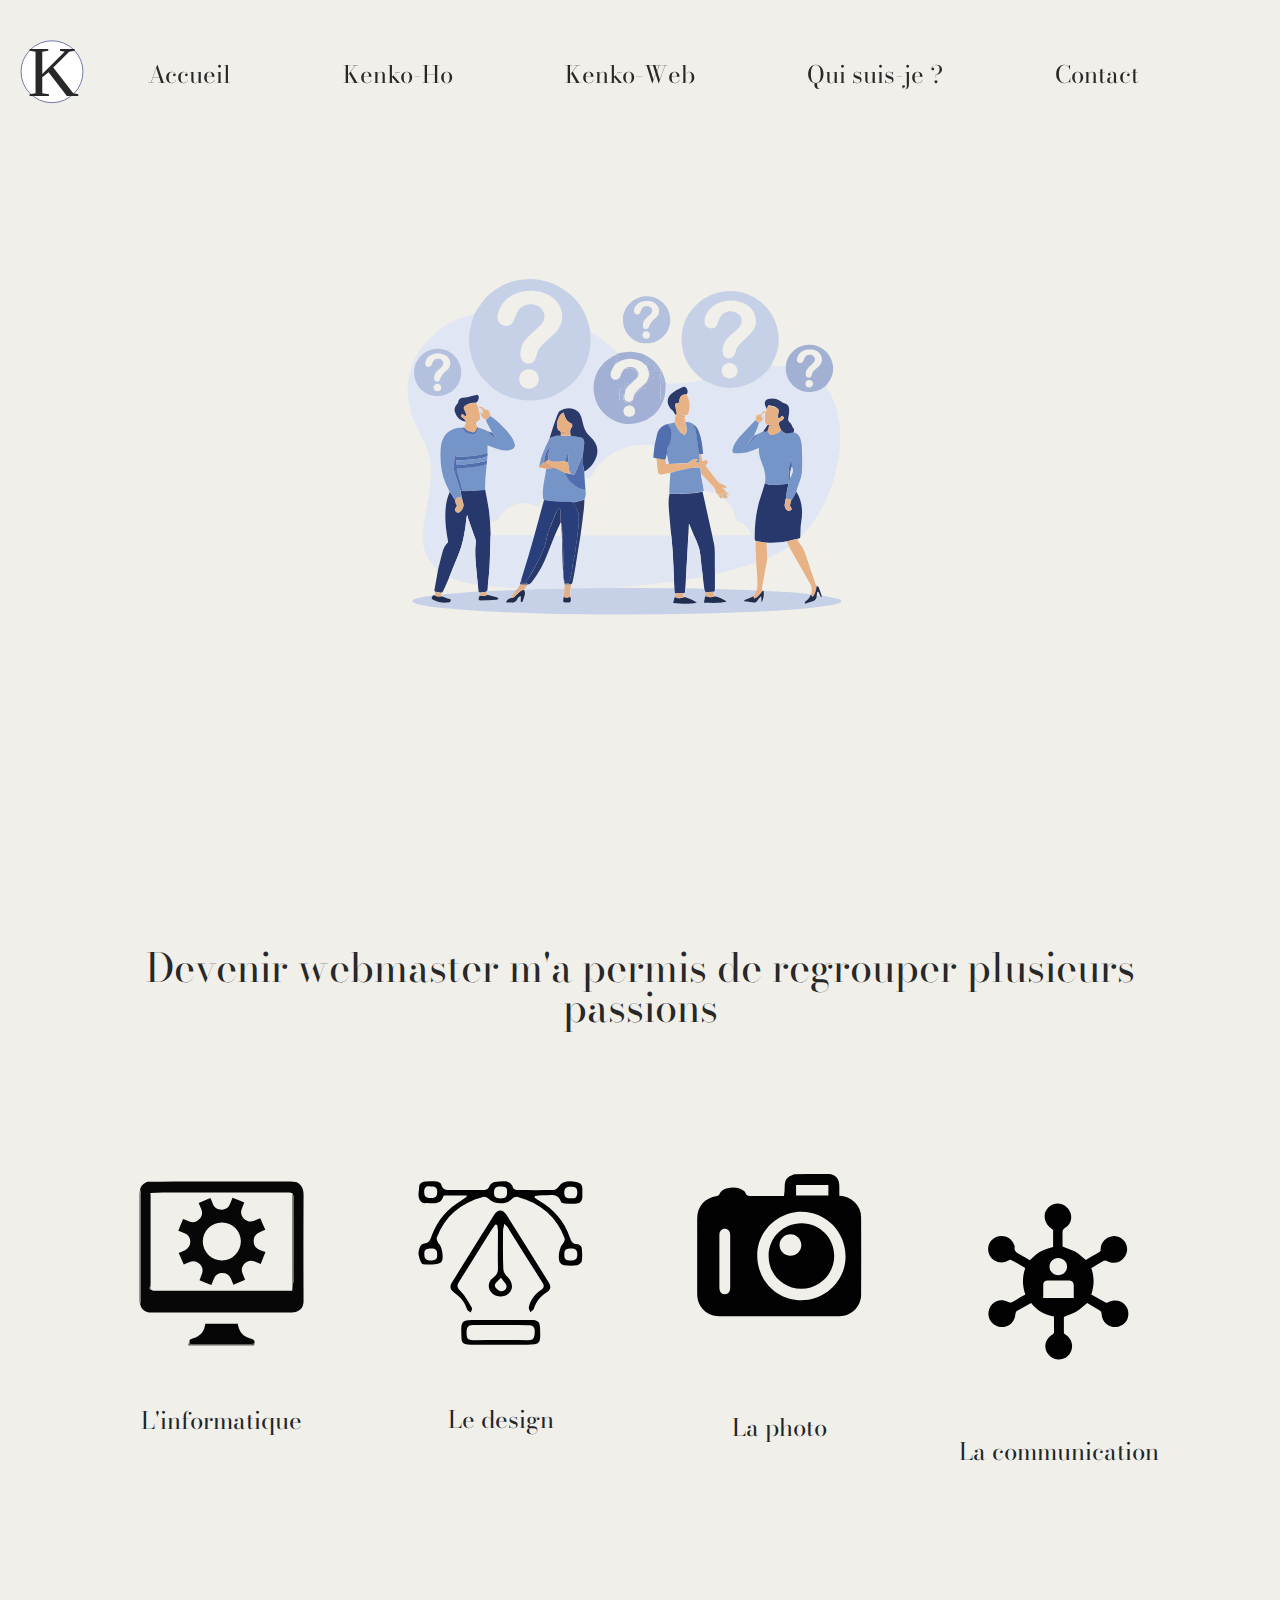
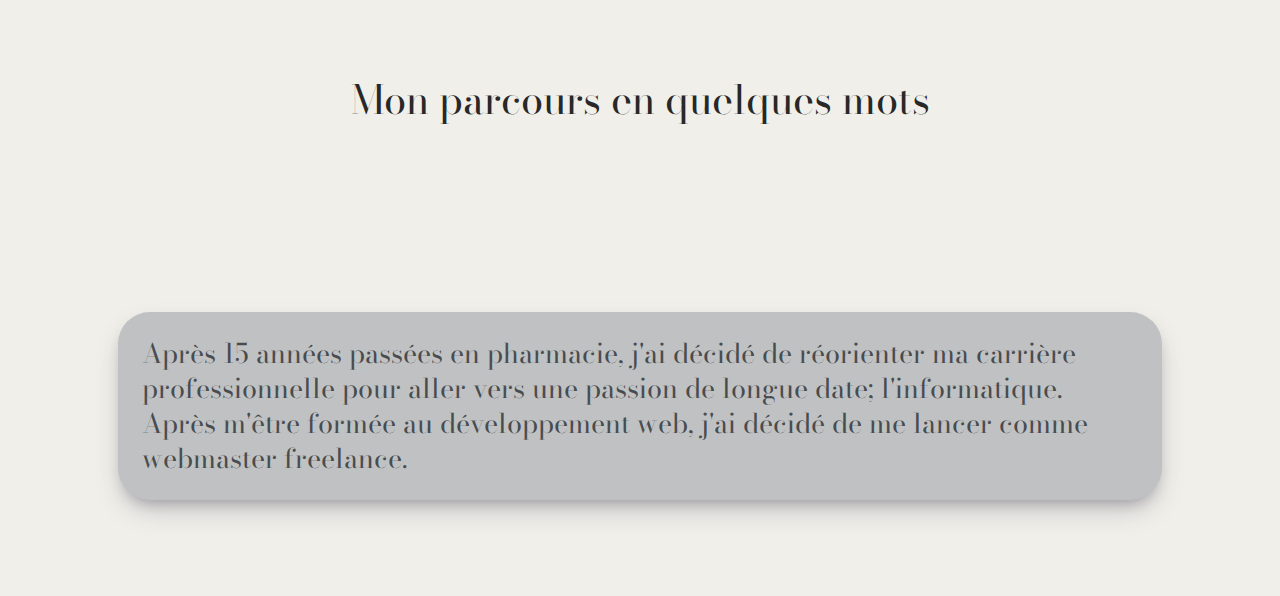
<file: assets/src/views/quiSuis-je.html>
<!DOCTYPE html>
<html lang="en">
    <head>
        <meta charset="UTF-8">
        <meta name="viewport" content="width=device-width, initial-scale=1.0">
        <!-- Library CSS -->
        <link href="https://cdn.jsdelivr.net/npm/bootstrap@5.3.3/dist/css/bootstrap.min.css" rel="stylesheet" integrity="sha384-QWTKZyjpPEjISv5WaRU9OFeRpok6YctnYmDr5pNlyT2bRjXh0JMhjY6hW+ALEwIH" crossorigin="anonymous">
        <link href="/assets/style/reset.css" rel="stylesheet">
        <link href="/assets/style/quiSuisJe.css" rel="stylesheet">
        <script src="https://cdn.jsdelivr.net/npm/bootstrap@5.3.3/dist/js/bootstrap.bundle.min.js" integrity="sha384-YvpcrYf0tY3lHB60NNkmXc5s9fDVZLESaAA55NDzOxhy9GkcIdslK1eN7N6jIeHz" crossorigin="anonymous"></script>
        <script src="/assets/script/main.js" defer></script>
        <title>Qui suis-je ?</title>
    </head>
    <body>
        <!-- Header -->
        <header>
            <div class="container">
                <div class="row">
                    <nav class="navbar navbar-expand-lg fixed-top">
                        <div class="container-fluid">
                            <img src="/assets/img/svg/logo.svg" alt="" id="logo">
                            <button class="navbar-toggler" type="button" data-bs-toggle="collapse" data-bs-target="#navbarSupportedContent" aria-controls="navbarSupportedContent" aria-expanded="false" aria-label="Toggle navigation">
                                <span class="navbar-toggler-icon"></span>
                            </button>
                            <div class="collapse navbar-collapse" id="navbarSupportedContent">
                                <ul class="navbar-nav mb-lg-0">
                                    <li class="nav-item mx-5">
                                        <a class="nav-link" aria-current="page" href="/index.html">Accueil</a>
                                    </li>
                                    <li class="nav-item mx-5">
                                        <a class="nav-link" aria-current="page" href="./kenko-ho.html">Kenko-Ho</a>
                                    </li>
                                    <li class="nav-item mx-5">
                                        <a class="nav-link" href="./kenko-web.html">Kenko-Web</a>
                                    </li>
                                    <li class="nav-item mx-5">
                                        <a class="nav-link" aria-current="page" href="./quiSuis-je.html">Qui suis-je ?</a>
                                    </li>
                                    <li class="nav-item mx-5">
                                        <a class="nav-link" aria-current="page" href="#">Contact</a>
                                    </li>
                                </ul>
                            </div>
                        </div>
                    </nav>
                </div>
            </div>
        </header>
        <main>
            <section class="whoIam">
                <div class="container">
                    <div class="row">
                       
                    </div>
                </div>
            </section>
            <section class="my-5">
                <div class="container">
                    <h1 class="text-center my-5 fs-1 fontBlack">Devenir webmaster m'a permis de regrouper plusieurs passions</h1>
                    <div class="row">
                        <div class="my-5 d-flex">
                            <article class="col-md-3 text-center">
                                <img src="/assets/img/jpeg/quiSuis-je/informatique.svg" alt="">
                                <h4 class="fs-4 my-1">L'informatique</h4>
                            </article>
                            <article class="col-md-3 text-center">
                                <img src="/assets/img/jpeg/quiSuis-je/design.svg" alt="">
                                <h4 class="fs-4 my-1">Le design</h4>
                            </article>
                            <article class="col-md-3 text-center">
                                <img src="/assets/img/jpeg/quiSuis-je/photo.svg" alt="">
                                <h4 class="fs-4 my-5">La photo</h4>
                            </article>
                            <article class="col-md-3 text-center">
                                <img src="/assets/img/jpeg/quiSuis-je/communication.svg" alt="">
                                <h4 class="fs-4">La communication</h4>
                            </article>
                        </div>
                    </div>
                </div>
            </section>
            <section>
                <div class="container">
                    <div class="row">
                        <h1 class="text-center fs-1 fontBlack my-5 p-5">Mon parcours en quelques mots</h1>
                        <article class="col-md-12 my-5 p-5">
                            <div class="box rounded-5 p-4">
                                <p class="text-muted">Après 15 années passées en pharmacie, j'ai décidé de réorienter ma carrière professionnelle pour aller vers une passion de longue date; l'informatique.<br />Après m'être formée au développement web, j'ai décidé de me lancer comme webmaster freelance.</p>
                            </div>
                        </article>
                    </div>
                </div>
            </section>
        </main>
    </body>
</html>
</file>
<file: assets/style/quiSuisJe.css>
/* Fonts */
@import url('https://fonts.googleapis.com/css2?family=Bodoni+Moda:ital,opsz,wght@0,6..96,400..900;1,6..96,400..900&family=Caveat:wght@400..700&display=swap" rel="stylesheet">');

:root
{
    --vert : #536964;
    --violet : #bd8bca;
    --grisF : #8b9cb6;
    --gris : #bfc1c2;
    --beige : #f1efe9;
    --brun : #e3c7af;
    --noir : #282828;
}

body
{
    background-color: var(--beige);
    width: 100% !important;
    overflow-x: hidden;
    font-family: "Bodoni Moda", serif;
}

p
{
    font-size: 1.3em;
    line-height: 1.3em;
}


h3
{
    color: white;
    font-size: 6em;
}

.fontBeige
{
    color: var(--beige);
}

.fontBlack
{
  color: var(--noir);
}

.bg-grey
{
    background-color: var(--gris);
}

.bg-blue
{
    background-color: var(--grisF);
}

.fontBolded
{
    font-weight: bold;
}
/*  Nav  */
nav
{
    height: 150px;
}

nav .nav-link
{
    color: var(--noir);
    font-size: 1.5em;
    border-bottom: 1px solid transparent;
    transition: padding-bottom .4s ease-in-out, border-color .3s ease;
}

nav .nav-link:hover
{
    color: var(--bleu);
    padding-bottom: 20px;
    border-bottom-color: var(--bleu);
}

#logo
{
    height: 5em;
    width: 5em;
}

/* section qui suis-je ?*/
.whoIam
{
    height: 900px;
    background-image: url(../img/jpeg/quiSuis-je/whoIam.svg);
    background-size: cover;
    background-position: center;
}

article img
{
    height: max-content;
}

section .box
{
    background-color: var(--gris);
    box-shadow: rgba(50, 50, 93, 0.25) 0px 13px 27px -5px, rgba(0, 0, 0, 0.3) 0px 8px 16px -8px;
    font-size: 1.3em;
}
</file>
